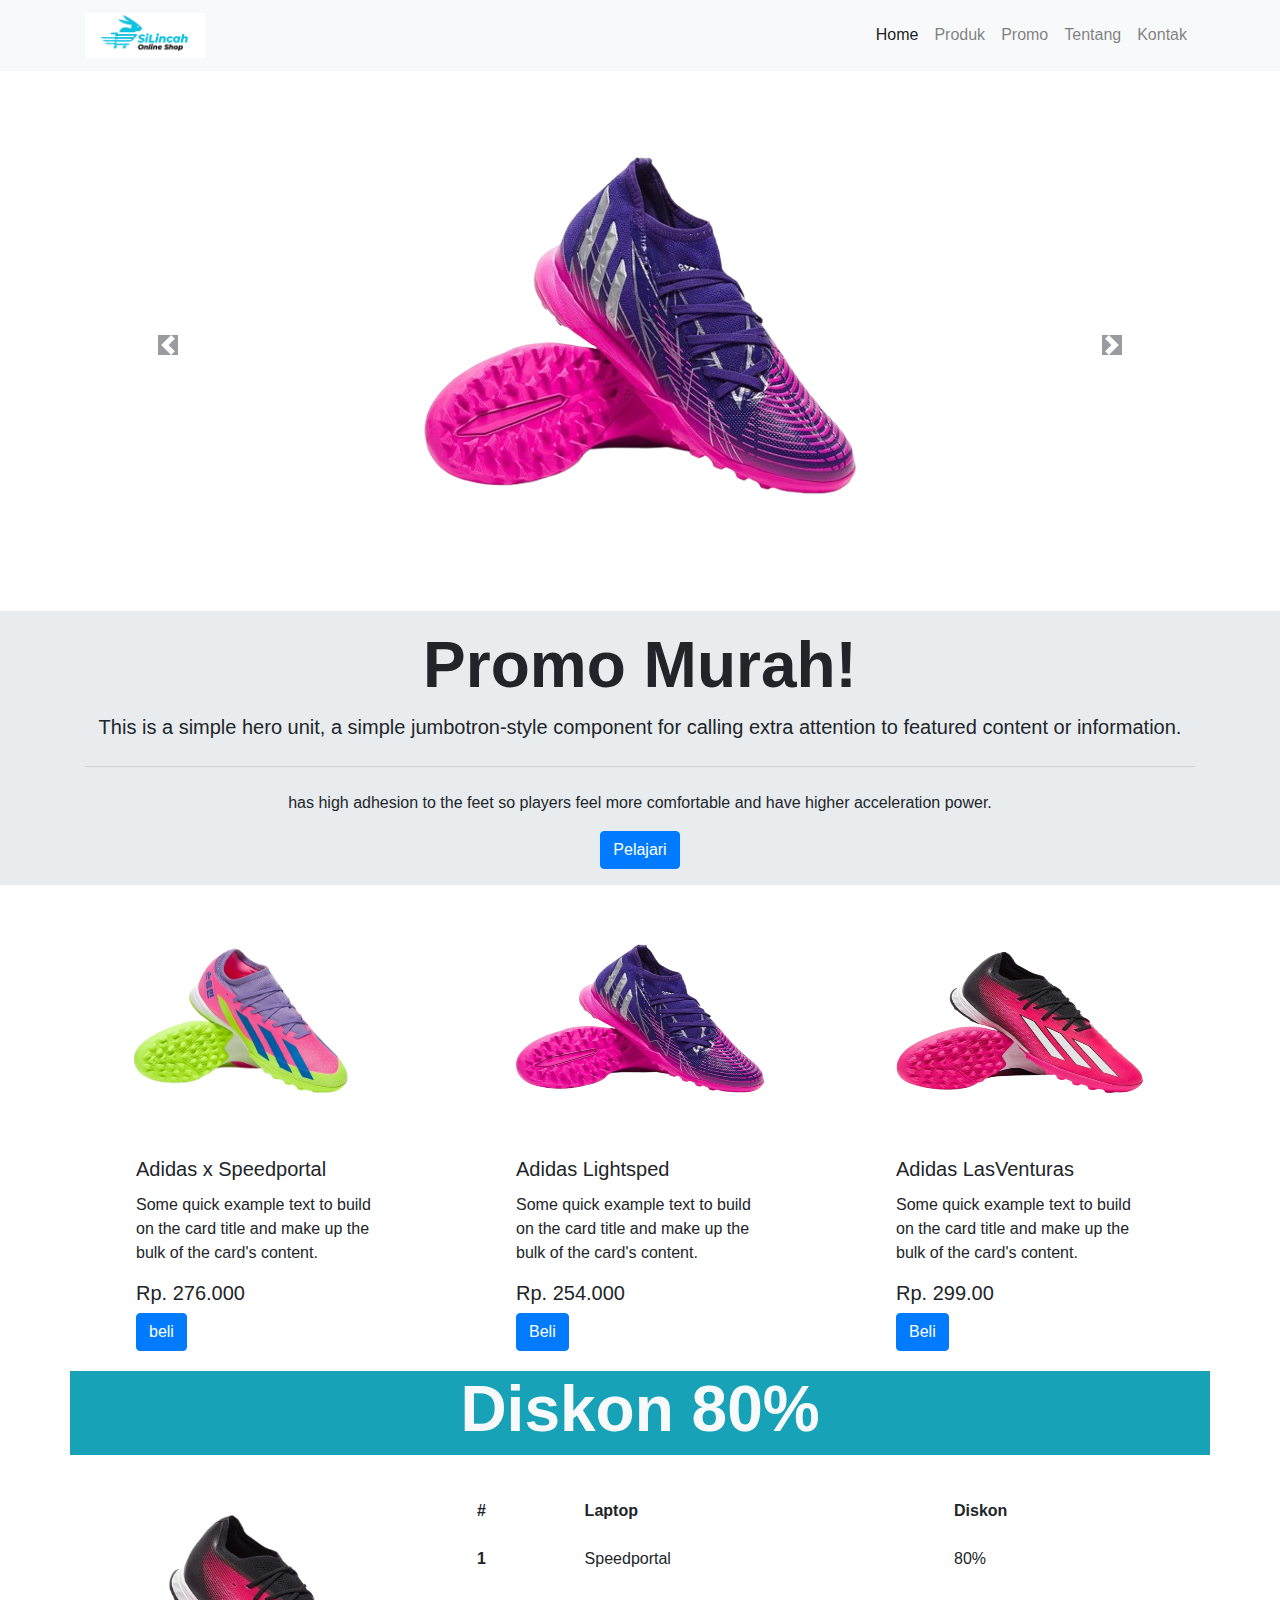
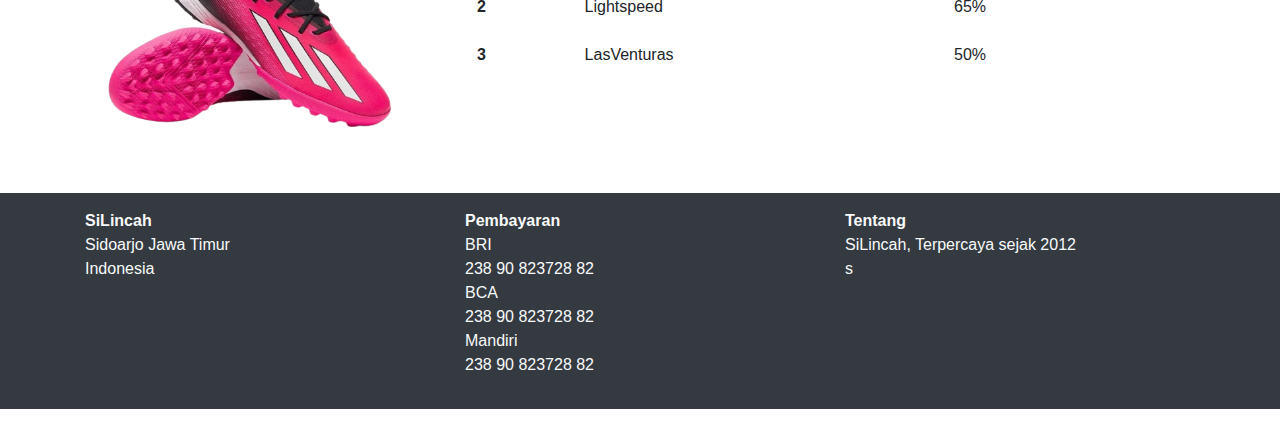
<file: Bootstraps CSS/index.html>
<!DOCTYPE html>
<html lang="en">
  <head>
    <meta charset="UTF-8" />
    <meta name="viewport" content="width=device-width, initial-scale=1.0" />
    <title>Futsal Store</title>
    <link rel="stylesheet" href="bootstrap-4.6.2-dist/css/bootstrap.min.css" />
    <link rel="stylesheet" href="style.css" />
  </head>
  <body>
    <!-- navigasi -->
    <nav class="navbar navbar-light bg-light navbar-expand-sm sticky-top">
      <div class="container">
        <a class="navbar-brand" href="#">
          <img src="Images/Green Minimalist Online Shop Logo Icon.png"
          width=120" alt="" loading="silincah" />
        </a>
        <button
          class="navbar-toggler"
          type="button"
          data-toggle="collapse"
          data-target="#navbarNav"
          aria-controls="navbarNav"
          aria-expanded="false"
          aria-label="Toggle navigation"
        >
          <span class="navbar-toggler-icon"></span>
        </button>
        <div class="collapse navbar-collapse" id="navbarNav">
          <ul class="navbar-nav ml-auto">
            <li class="nav-item">
              <a class="nav-link active" href="#">Home</a>
            </li>
            <li class="nav-item">
              <a class="nav-link" href="#produk">Produk</a>
            </li>
            <li class="nav-item">
              <a class="nav-link" href="#promo">Promo</a>
            </li>
            <li class="nav-item">
              <a class="nav-link" href="#tentang">Tentang</a>
            </li>
            <li class="nav-item">
              <a
                class="nav-link"
                href="#"
                data-toggle="modal"
                data-target="#exampleModal"
                >Kontak</a
              >
            </li>
          </ul>
        </div>
      </div>
    </nav>

    <!-- slider / carousel -->
    <div class="container mt-4 mb-3">
      <div
        id="carouselExampleIndicators"
        class="carousel slide"
        data-ride="carousel"
      >
        <ol class="carousel-indicators">
          <li
            data-target="#carouselExampleIndicators"
            data-slide-to="0"
            class="active"
          ></li>
          <li data-target="#carouselExampleIndicators" data-slide-to="1"></li>
          <li data-target="#carouselExampleIndicators" data-slide-to="2"></li>
        </ol>
        <!-- isi slider -->
        <div class="carousel-inner">
          <div class="carousel-item active">
            <img
              src="Images/spt-3-removebg-preview.png"
              class="d-block"
              alt="..."
            />
          </div>
          <div class="carousel-item">
            <img
              src="Images/spt-4-removebg-preview.png"
              class="d-block"
              alt="..."
            />
          </div>
          <div class="carousel-item">
            <img
              src="Images/spt-1-removebg-preview.png"
              class="d-block"
              alt="..."
            />
          </div>
        </div>
        <!-- tombol kiri kanan -->
        <button
          class="carousel-control-prev"
          type="button"
          data-target="#carouselExampleIndicators"
          data-slide="prev"
        >
          <span
            class="carousel-control-prev-icon bg-dark"
            aria-hidden="true"
          ></span>
          <span class="sr-only">Previous</span>
        </button>
        <button
          class="carousel-control-next"
          type="button"
          data-target="#carouselExampleIndicators"
          data-slide="next"
        >
          <span
            class="carousel-control-next-icon bg-dark"
            aria-hidden="true"
          ></span>
          <span class="sr-only">Next</span>
        </button>
      </div>
    </div>

    <!-- Jumbotron -->
    <div class="jumbotron jumbotron-fluid text-center">
      <div class="container">
        <h1 class="display-4">Promo Murah!</h1>
        <p class="lead">
          This is a simple hero unit, a simple jumbotron-style component for
          calling extra attention to featured content or information.
        </p>
        <hr class="my-4" />
        <p>
          has high adhesion to the feet so players feel more comfortable and have higher acceleration power.
        </p>
        <a class="btn btn- btn-primary" href="#" role="button">Pelajari</a>
      </div>
    </div>

    <!-- card -->
    <div class="container" id="produk">
      <div class="row">
        <div class="col-lg-4 d-flex justify-content-center">
          <div class="card border-0">
            <img
              src="Images/spt-1-removebg-preview.png"
              class="card-img-top"
              style="width: 250px"
              alt="..."
            />
            <div class="card-body">
              <h5 class="card-title">Adidas x Speedportal</h5>
              <p class="card-text">
                Some quick example text to build on the card title and make up
                the bulk of the card's content.
              </p>
              <h5 class="card-tittle">Rp. 276.000</h5>
              <a href="#" class="btn btn-primary">beli</a>
            </div>
          </div>
        </div>
        <div class="col-lg-4 d-flex justify-content-center">
          <div class="card border-0">
            <img
              src="Images/spt-3-removebg-preview.png"
              class="card-img-top"
              alt="..."
            />
            <div class="card-body">
              <h5 class="card-title">Adidas Lightsped</h5>
              <p class="card-text">
                Some quick example text to build on the card title and make up
                the bulk of the card's content.
              </p>
              <h5 class="card-tittle">Rp. 254.000</h5>
              <a href="#" class="btn btn-primary">Beli</a>
            </div>
          </div>
        </div>
        <div class="col-lg-4 d-flex justify-content-center">
          <div class="card border-0">
            <img
              src="Images/spt-4-removebg-preview.png"
              class="card-img-top"
              alt="..."
            />
            <div class="card-body">
              <h5 class="card-title">Adidas LasVenturas</h5>
              <p class="card-text">
                Some quick example text to build on the card title and make up
                the bulk of the card's content.
              </p>
              <h5 class="card-tittle">Rp. 299.00</h5>
              <a href="#" class="btn btn-primary">Beli</a>
            </div>
          </div>
        </div>
      </div>
    </div>

    <div class="container" id="promo">
      <div class="row text-center bg-info text-light">
        <div class="col">
          <h1>Diskon 80%</h1>
        </div>
      </div>
      <div class="row mt-2">
        <div class="col-lg-4">
          <img
            src="Images/spt-4-removebg-preview.png"
            width="330px"
            alt=""
          />
        </div>
        <div class="col-lg-8">
          <table class="table mt-4 table-borderless">
            <thead>
              <tr>
                <th scope="col">#</th>
                <th scope="col">Laptop</th>
                <th scope="col">Diskon</th>
              </tr>
            </thead>
            <tbody>
              <tr>
                <th scope="row">1</th>
                <td>Speedportal</td>
                <td>80%</td>
              </tr>
              <tr>
                <th scope="row">2</th>
                <td>Lightspeed</td>
                <td>65%</td>
              </tr>
              <tr>
                <th scope="row">3</th>
                <td>LasVenturas</td>
                <td>50%</td>
              </tr>
            </tbody>
          </table>
        </div>
      </div>
    </div>

    <div class="jumbotron jumbotron-fluid bg-dark text-light">
      <div class="container">
        <div class="row">
          <div class="col-lg-4">
            <p>
              <strong>SiLincah</strong> <br />
              Sidoarjo Jawa Timur <br />
              Indonesia
            </p>
          </div>
          <div class="col-lg-4">
            <p>
              <strong>Pembayaran</strong> <br />
              BRI <br />
              238 90 823728 82 <br />
              BCA <br />
              238 90 823728 82 <br />
              Mandiri <br />
              238 90 823728 82 <br />
            </p>
          </div>
          <div class="col-lg-4">
            <p>
              <strong>Tentang</strong> <br />
              SiLincah, Terpercaya sejak 2012 <br />s
            </p>
          </div>
        </div>
      </div>
    </div>

    <!-- Modal -->
    <div
      class="modal fade"
      id="exampleModal"
      tabindex="-1"
      aria-labelledby="exampleModalLabel"
      aria-hidden="true"
    >
      <div class="modal-dialog modal-dialog-centered">
        <div class="modal-content">
          <div class="modal-header">
            <h5 class="modal-title" id="exampleModalLabel">Form Kontak</h5>
            <button
              type="button"
              class="close"
              data-dismiss="modal"
              aria-label="Close"
            >
              <span aria-hidden="true">&times;</span>
            </button>
          </div>
          <div class="modal-body">
            <form>
              <div class="row">
                <div class="col">
                  <div class="form-group">
                    <label for="exampleInputEmail1">Nama</label>
                    <input
                      type="text"
                      class="form-control"
                      id="exampleInputEmail1"
                      aria-describedby="emailHelp"
                    />
                    <small id="emailHelp" class="form-text text-muted"
                      >Masukan nama dan alamat anda.</small
                    >
                  </div>
                </div>
              </div>
              <div class="row">
                <div class="col-md-6">
                  <div class="form-group">
                    <label for="exampleInputPassword1">Alamat</label>
                    <input
                      type="text"
                      class="form-control"
                      id="exampleInputPassword1"
                    />
                  </div>
                </div>
                <div class="col-md-3">
                  <div class="form-group">
                    <label for="exampleInputPassword1">Kota</label>
                    <input
                      type="text"
                      class="form-control"
                      id="exampleInputPassword1"
                    />
                  </div>
                </div>
                <div class="col-md-3">
                  <div class="form-group">
                    <label for="exampleInputPassword1">Kode Pos</label>
                    <input
                      type="number"
                      class="form-control"
                      id="exampleInputPassword1"
                    />
                  </div>
                </div>
              </div>
            </form>
          </div>
          <div class="modal-footer">
            <button type="button" data-dismiss="modal" class="btn btn-primary">
              Kirim
            </button>
          </div>
        </div>
      </div>
    </div>

    <!-- Ini bootstraps -->
    <script
      src="https://cdn.jsdelivr.net/npm/jquery@3.5.1/dist/jquery.slim.min.js"
      integrity="sha384-DfXdz2htPH0lsSSs5nCTpuj/zy4C+OGpamoFVy38MVBnE+IbbVYUew+OrCXaRkfj"
      crossorigin="anonymous"
    ></script>
    <script
      src="https://cdn.jsdelivr.net/npm/bootstrap@4.6.2/dist/js/bootstrap.bundle.min.js"
      integrity="sha384-Fy6S3B9q64WdZWQUiU+q4/2Lc9npb8tCaSX9FK7E8HnRr0Jz8D6OP9dO5Vg3Q9ct"
      crossorigin="anonymous"
    ></script>
    <script src="bootstrap-4.6.2-dist/js/bootstrap.min.js"></script>
  </body>
</html>
</file>
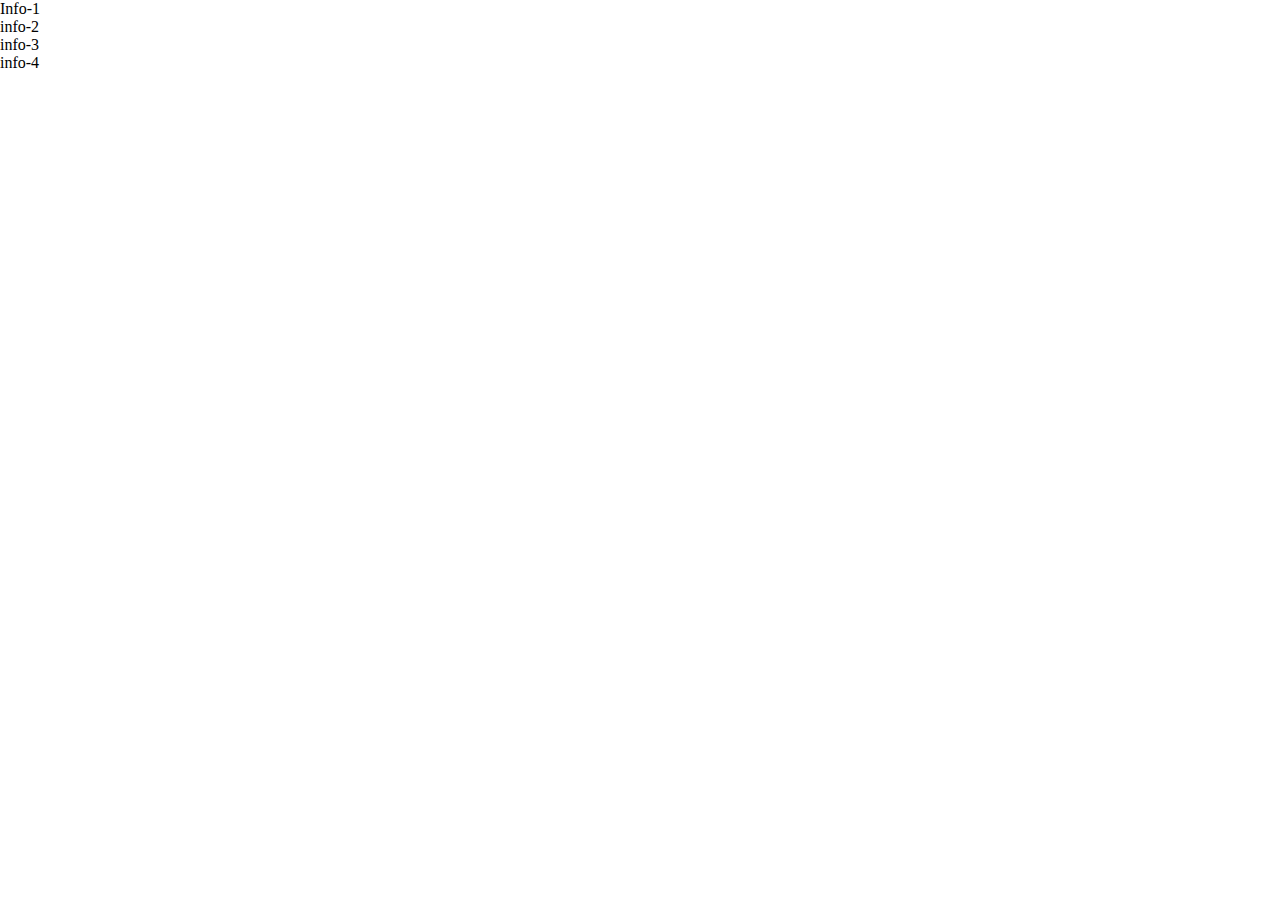
<file: html css/(pt 12-14)/Index.html>
<!DOCTYPE html>
<html lang="en">
  <head>
    <meta charset="UTF-8" />
    <meta name="viewport" content="width=device-width, initial-scale=1.0" />
    <title>pasar-daring | pasarplace.com</title>
    <link rel="stylesheet" href="style.css" />
  </head>
  <body>
    <div class="content">
      <div class="header">
        <nav-left> </nav-left>
        <nav-right> </nav-right>
      </div>
      <div class="main">
        <div class="main-left"></div>
        <div class="main-right"></div>
      </div>
      <div class="display">
        <div class="display-content"></div>
      </div>
      <div class="produk">
        <div class="product-content"></div>
        <div class="product-content"></div>
        <div class="product-content"></div>
      </div>
      <div class="info">
        <div class="info-content">Info-1</div>
        <div class="info-content">info-2</div>
        <div class="info-content">info-3</div>
        <div class="info-content">info-4</div>
      </div>
      <div class="medsos">
        <div class="medsos-1"></div>
        <div class="medsos-2"></div>
        <div class="medsos-3"></div>
      </div>
      <div class="sitemap">
        <div class="sitemapt-left"></div>
        <div class="sitemapt-left"></div>
        <div class="sitemapt-left"></div>
        <div class="sitemapt-left"></div>
        <div class="sitemapt-left"></div>
        <div class="sitemapt-right"></div>
      </div>
      <div class="payment">
        <div class="payment-left"></div>
        <div class="payment-right"></div>
      </div>
    </div>
  </body>
</html>
</file>
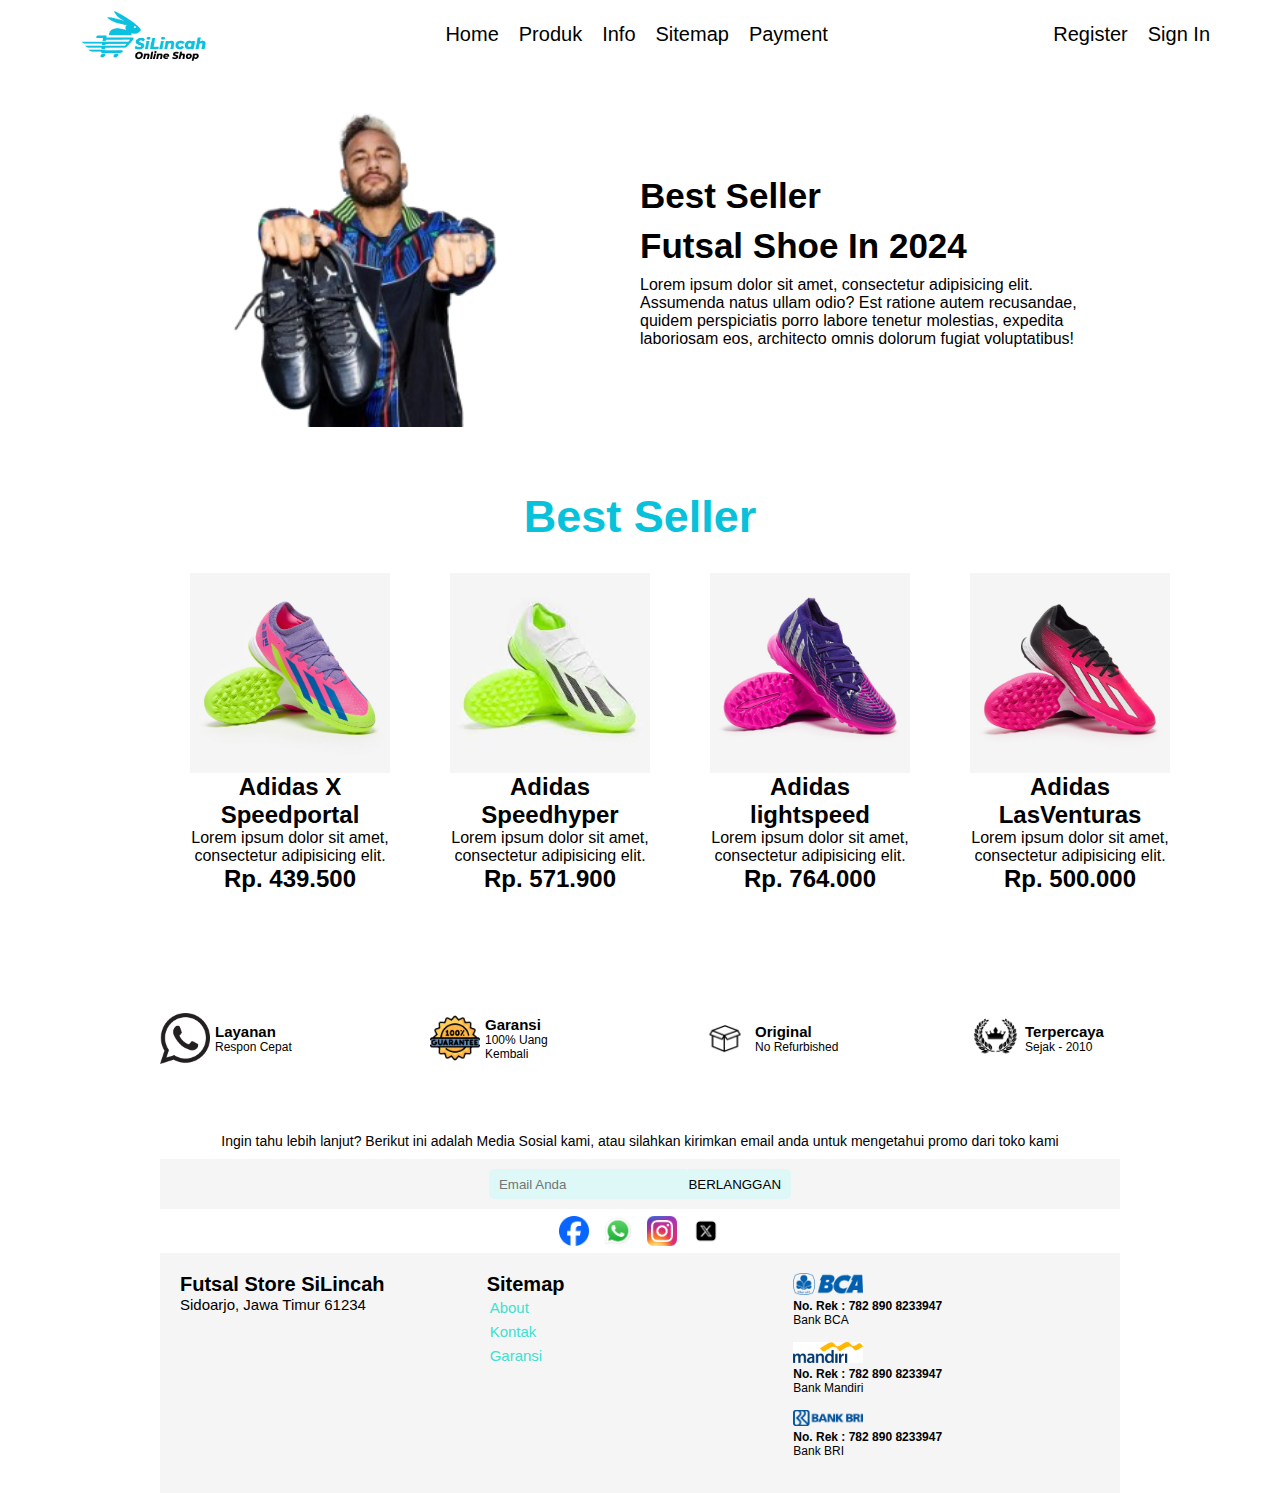
<file: html css/(pt 15-20) toko-online/Index.html>
<!DOCTYPE html>
<html lang="en">
  <head>
    <meta charset="UTF-8" />
    <meta name="viewport" content="width=device-width, initial-scale=1.0" />
    <title>Specialist-futsal | futsalstore.com</title>
    <link rel="stylesheet" href="style.css" />
  </head>
  <body>
    <div class="content">
      <div class="header">
        <div class="logo">
          <img src="Images/Green Minimalist Online Shop Logo Icon.png" alt="" />
        </div>

        <div class="nav-left">
          <ul>
            <li><a href="#">Home</a></li>
            <li><a href="#">Produk</a></li>
            <li><a href="#">Info</a></li>
            <li><a href="#">Sitemap</a></li>
            <li><a href="#">Payment</a></li>
          </ul>
        </div>
        <div class="nav-right">
          <ul>
            <li><a href="%">Register</a></li>
            <li><a href="%">Sign In</a></li>
          </ul>
        </div>
      </div>
      <div class="main">
        <div class="main-left">
          <img
            src="Images/neymar.png"
            alt=""
          />
        </div>
        <div class="main-right">
          <h2>Best Seller    </h2>
           <h2> Futsal Shoe In 2024 </h2>
       
          <p>
            Lorem ipsum dolor sit amet, consectetur adipisicing elit. Assumenda
            natus ullam odio? Est ratione autem recusandae, quidem perspiciatis
            porro labore tenetur molestias, expedita laboriosam eos, architecto
            omnis dolorum fugiat voluptatibus!
          </p>
        </div>
      </div>
      <div class="display">
        <div class="display-content">
          <h2>Best Seller</h2>
        </div>
      </div>
      <div class="produk">
        <div class="product-content">
          <div class="image">
            <img src="Images/spt-1.png" alt="" />
          </div>
          <div class="judul"><h2>Adidas X Speedportal</h2></div>
          <div class="deskripsi">
            <p>Lorem ipsum dolor sit amet, consectetur adipisicing elit.</p>
          </div>
          <div class="harga"><h2>Rp. 439.500</h2></div>
        </div>
        <div class="product-content">
          <div class="image">
            <img src="Images/spt-2.png" alt="" />
          </div>
          <div class="judul"><h2>Adidas Speedhyper</h2></div>
          <div class="deskripsi">
            <p>Lorem ipsum dolor sit amet, consectetur adipisicing elit.</p>
          </div>
          <div class="harga"><h2>Rp. 571.900</h2></div>
        </div>
        <div class="product-content">
          <div class="image">
            <img
              src="Images/spt-3.png"
              alt=""
            />
          </div>
          <div class="judul"><h2>Adidas lightspeed</h2></div>
          <div class="deskripsi">
            <p>Lorem ipsum dolor sit amet, consectetur adipisicing elit.</p>
          </div>
          <div class="harga"><h2>Rp. 764.000</h2></div>
        </div>
        <div class="product-content">
          <div class="image">
            <img src="Images/spt-4.png" alt="" />
          </div>
          <div class="judul"><h2>Adidas LasVenturas</h2></div>
          <div class="deskripsi">
            <p>Lorem ipsum dolor sit amet, consectetur adipisicing elit.</p>
          </div>
          <div class="harga"><h2>Rp. 500.000</h2></div>
        </div>
      </div>
      <div class="info">
        <div class="info-content">
          <div class="icon">
            <img
              src="Images/whatsapp-logo-112413FAA7-seeklogo.com.png"
              alt=""
            />
          </div>
          <div class="info-deskirpsi">
            <h2>Layanan</h2>
            <p>Respon Cepat</p>
          </div>
        </div>
        <div class="info-content">
          <div class="icon">
            <img src="Images/3307001.png" alt="" />
          </div>
          <div class="info-deskirpsi">
            <h2>Garansi</h2>
            <p>100% Uang Kembali</p>
          </div>
        </div>
        <div class="info-content">
          <div class="icon">
            <img src="Images/Box-PNG-Picture.png" alt="" />
          </div>
          <div class="info-deskirpsi">
            <h2>Original</h2>
            <p>No Refurbished</p>
          </div>
        </div>
        <div class="info-content">
          <div class="icon">
            <img src="Images/images.png" alt="" />
          </div>
          <div class="info-deskirpsi">
            <h2>Terpercaya</h2>
            <p>Sejak - 2010</p>
          </div>
        </div>
      </div>
      <div class="medsos">
        <div class="medsos-main">
          <p>
            Ingin tahu lebih lanjut? Berikut ini adalah Media Sosial kami, atau
            silahkan kirimkan email anda untuk mengetahui promo dari toko kami
          </p>
        </div>
        <div class="medsos-form">
          <form action="">
            <input type="email" placeholder="Email Anda" />
            <button>Berlanggan</button>
          </form>
        </div>
        <div class="medsos-icon">
          <img src="Images/Facebook_Logo_2023.png" alt="" />
          <img src="Images/WhatsApp.png" alt="" />
          <img src="Images/Instagram_icon.png.webp" alt="" />
          <img
            src="Images/new-twitter-x-logo-twitter-icon-x-social-media-icon-free-png.png"
            alt=""
          />
        </div>
      </div>
    </div>
    <footer>
      <div class="identitas">
        <h2>Futsal Store SiLincah</h2>
        <p>Sidoarjo, Jawa Timur 61234</p>
      </div>
      <div class="sitemap">
        <h2>Sitemap</h2>
        <li><a href="#">About</a></li>
        <li><a href="#">Kontak</a></li>
        <li><a href="#">Garansi</a></li>
      </div>
      <div class="payment">
        <div class="logo-bank">
          <img src="Images/Bank_Central_Asia.png" alt="" />
        </div>
        <div class="bank">
          <h3>No. Rek : 782 890 8233947</h3>
          <p>Bank BCA</p>
        </div>
        <div class="logo-bank">
          <img src="Images/Mandiri.png" alt="" />
        </div>
        <div class="bank">
          <h3>No. Rek : 782 890 8233947</h3>
          <p>Bank Mandiri</p>
        </div>
        <div class="logo-bank">
          <img src="Images/1200px-Logo_BRI.png" alt="" />
        </div>
        <div class="bank">
          <h3>No. Rek : 782 890 8233947</h3>
          <p>Bank BRI</p>
        </div>
      </div>
    </footer>
  </body>
</html>
</file>
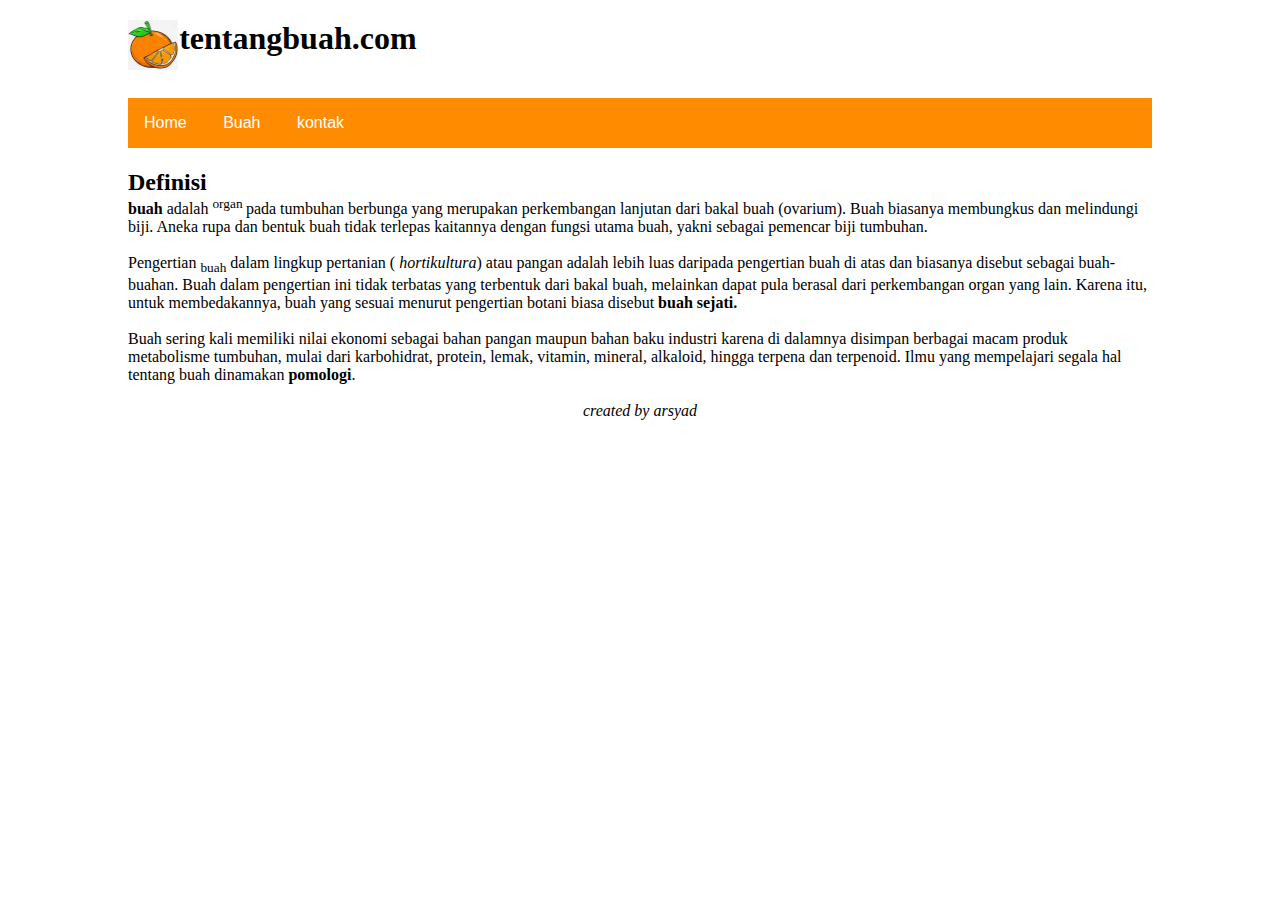
<file: html css/tentangbuah.com (1-11)/index.html>
<!DOCTYPE html>
<html lang="en">
<head>
    <meta charset="UTF-8">
    <meta name="viewport" content="width=device-width, initial-scale=1.0">
    <title>tentangbuah.com - website tentang buah</title>
<link rel="stylesheet" href="style.css">
</head>
<body>
    <div class="wrapper">
        <div class="content">
            <header>
 
    <img src="images/buah.png"  alt="logo">
    <h1>tentangbuah.com </h1>
    <nav>
    <ul>
        <li><a href="#">Home</a></li>
        <li>
            <a href="#">Buah</a>
            <ul>
                <li> <a href="pages/apel.html">Apel</a></li>
                <li><a href="pages/jeruk.html">jeruk</a></li>
                <li><a href="pages/mangga.html">Mangga</a></li>
                <li><a href="#">Pisang</a></li>
            </ul>
        </li>
        <li><a href="pages/kontak.html">kontak</a></li>
    </ul>
    </nav>
    </header>
    <section>
    <h2>Definisi</h2>
    <p> <strong>buah</strong> adalah <sup> organ </sup> pada tumbuhan berbunga yang merupakan perkembangan lanjutan dari bakal buah (ovarium). Buah biasanya membungkus dan melindungi biji. Aneka rupa dan bentuk buah tidak terlepas kaitannya dengan fungsi utama buah, yakni sebagai pemencar biji tumbuhan. <br><br>
        Pengertian <sub>buah</sub> dalam lingkup pertanian ( <em>hortikultura</em>) atau pangan adalah lebih luas daripada pengertian buah di atas dan biasanya disebut sebagai buah-buahan. Buah dalam pengertian ini tidak terbatas yang terbentuk dari bakal buah, melainkan dapat pula berasal dari perkembangan organ yang lain. Karena itu, untuk membedakannya, buah yang sesuai menurut pengertian botani biasa disebut <strong>buah sejati. </strong><br><br>
        Buah sering kali memiliki nilai ekonomi sebagai bahan pangan maupun bahan baku industri karena di dalamnya disimpan berbagai macam produk metabolisme tumbuhan, mulai dari karbohidrat, protein, lemak, vitamin, mineral, alkaloid, hingga terpena dan terpenoid. Ilmu yang mempelajari segala hal tentang buah dinamakan <strong>pomologi</strong>. <br><br>
     </p>
    </section>
    <footer><p><i class="fa fa-copyright" aria-hidden="true">
        created by arsyad</i>
    </p>
    </footer>
    </div>
    </div>


</body>
</html>
</file>
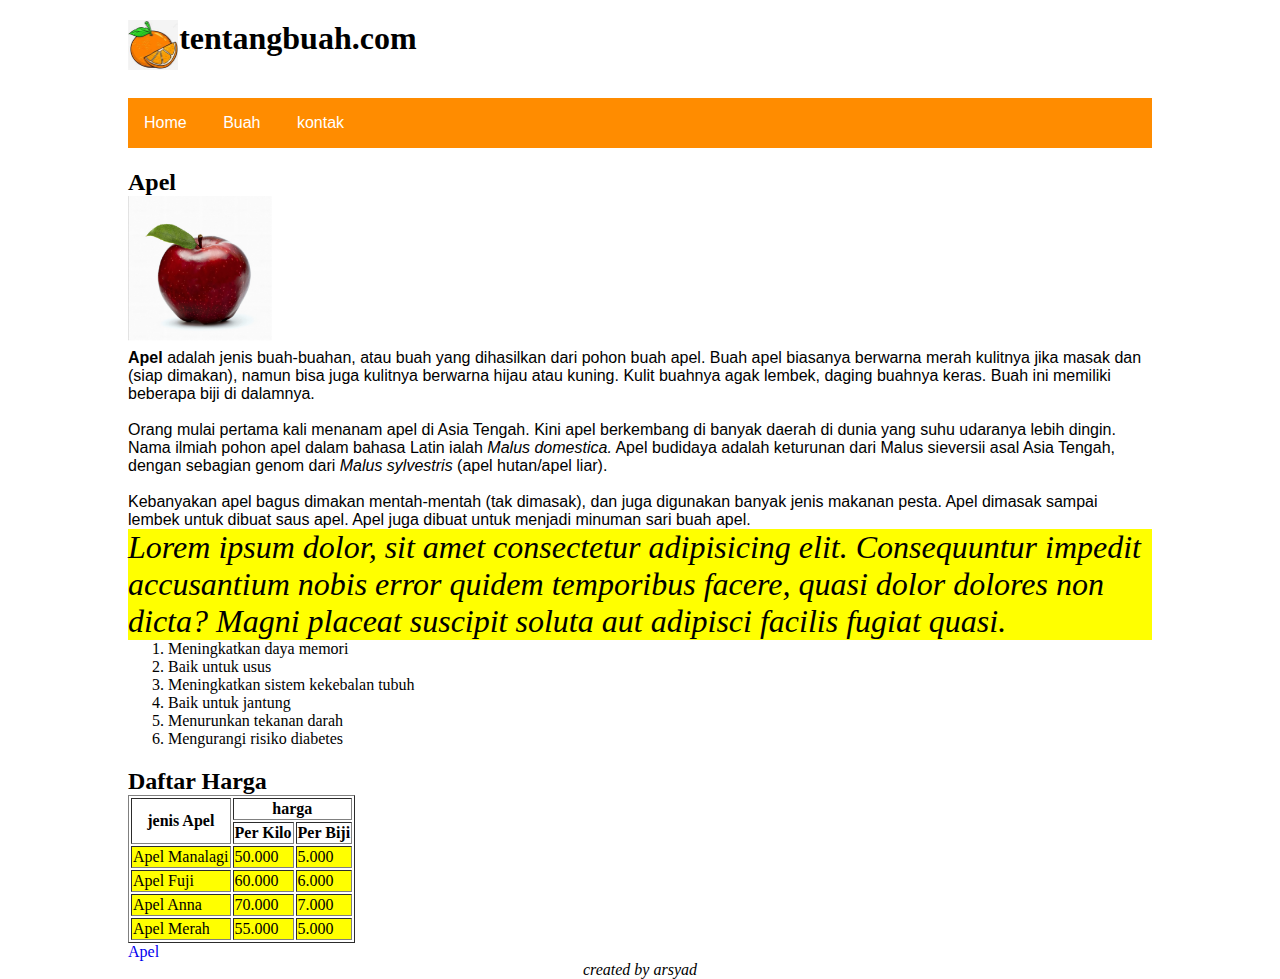
<file: html css/tentangbuah.com (1-11)/pages/apel.html>
<!DOCTYPE html>
<html lang="en">
<head>
    <meta charset="UTF-8">
    <meta name="viewport" content="width=device-width, initial-scale=1.0">
    <title>tentangbuah.com - apel</title>
    <link rel="stylesheet" href="../style.css">
</head>
<body>
    <div class="wrapper">
    <div class="content">
        <header>
    <img src="../images/buah.png" >   
    <h1>tentangbuah.com </h1>
    <nav>
    <ul>
        <li><a href="../index.html">Home</a></li>
        <li>Buah
            <ul>
                <li> <a href="apel.html">Apel</a></li>
                <li><a href="jeruk.html">jeruk</a></li>
                <li><a href="mangga.html">Mangga</a></li>
                <li><a href="pisang.html">Pisang</a></li>
            </ul>
        </li>
        <li><a href="kontak.html">kontak</a></li>
    </ul>
</nav>
</header>
<section>
     <h2 id="Apel">Apel</h2>
     <img src="../images/apel.png" width="150" alt="">
     <p id="paragraf">
       <strong> Apel </strong> adalah jenis buah-buahan, atau buah yang dihasilkan dari pohon buah apel. Buah apel biasanya berwarna merah kulitnya jika masak dan (siap dimakan), namun bisa juga kulitnya berwarna hijau atau kuning. Kulit buahnya agak lembek, daging buahnya keras. Buah ini memiliki beberapa biji di dalamnya. <br><br>
Orang mulai pertama kali menanam apel di Asia Tengah. Kini apel berkembang di banyak daerah di dunia yang suhu udaranya lebih dingin. Nama ilmiah pohon apel dalam bahasa Latin ialah <em> Malus domestica.</em> Apel budidaya adalah keturunan dari Malus sieversii asal Asia Tengah, dengan sebagian genom dari <em> Malus sylvestris </em> (apel hutan/apel liar). <br><br>
Kebanyakan apel bagus dimakan mentah-mentah (tak dimasak), dan juga digunakan banyak jenis makanan pesta. Apel dimasak sampai lembek untuk dibuat saus apel. Apel juga dibuat untuk menjadi minuman sari buah apel.
     </p>
     <p class="huruf warna bentuk huruf tebal">
        Lorem ipsum dolor, sit amet consectetur adipisicing elit. Consequuntur impedit accusantium nobis error quidem temporibus facere, quasi dolor dolores non dicta? Magni placeat suscipit soluta aut adipisci facilis fugiat quasi.
      </p>
     <ol>
        <li> Meningkatkan daya memori</li>
        <li>Baik untuk usus</li>
        <li>Meningkatkan sistem kekebalan tubuh</li>
        <li>Baik untuk jantung</li>
        <li>Menurunkan tekanan darah</li>
        <li>Mengurangi risiko diabetes
        </li>
     </ol>
     <h2> Daftar Harga</h2>

     <table border="1">
        <thead>
        <tr>
            <th rowspan="2">jenis Apel</th>
            <th colspan="2">harga </th>

        </tr>
        <tr>
            <th>Per Kilo</th>
            <th>Per Biji</th>
        </tr>
        </thead>   

        <tbody>
        <tr class="warna">
           <td>Apel Manalagi</td>
           <td>50.000</td>
           <td>5.000</td>
        </tr>
        <tr class="warna">
           <td>Apel Fuji</td>
           <td>60.000</td>
           <td>6.000</td>
        </tr>
        <tr class="warna">
           <td>Apel Anna</td>
           <td>70.000</td>
           <td>7.000</td>
        </tr>
        <tr class="warna">
           <td>Apel Merah</td>
           <td>55.000</td>
           <td>5.000</td>
        </tr>
    </tbody>
     </table>
    </section>

     <a href="#apel">Apel</a>
     <footer>
        <p>
            <i class="fa fa-copyright" aria-hidden="true">
        created by arsyad</i>
    </p>
    </footer>
    </div>
    </div>
</body>
</html>
</file>
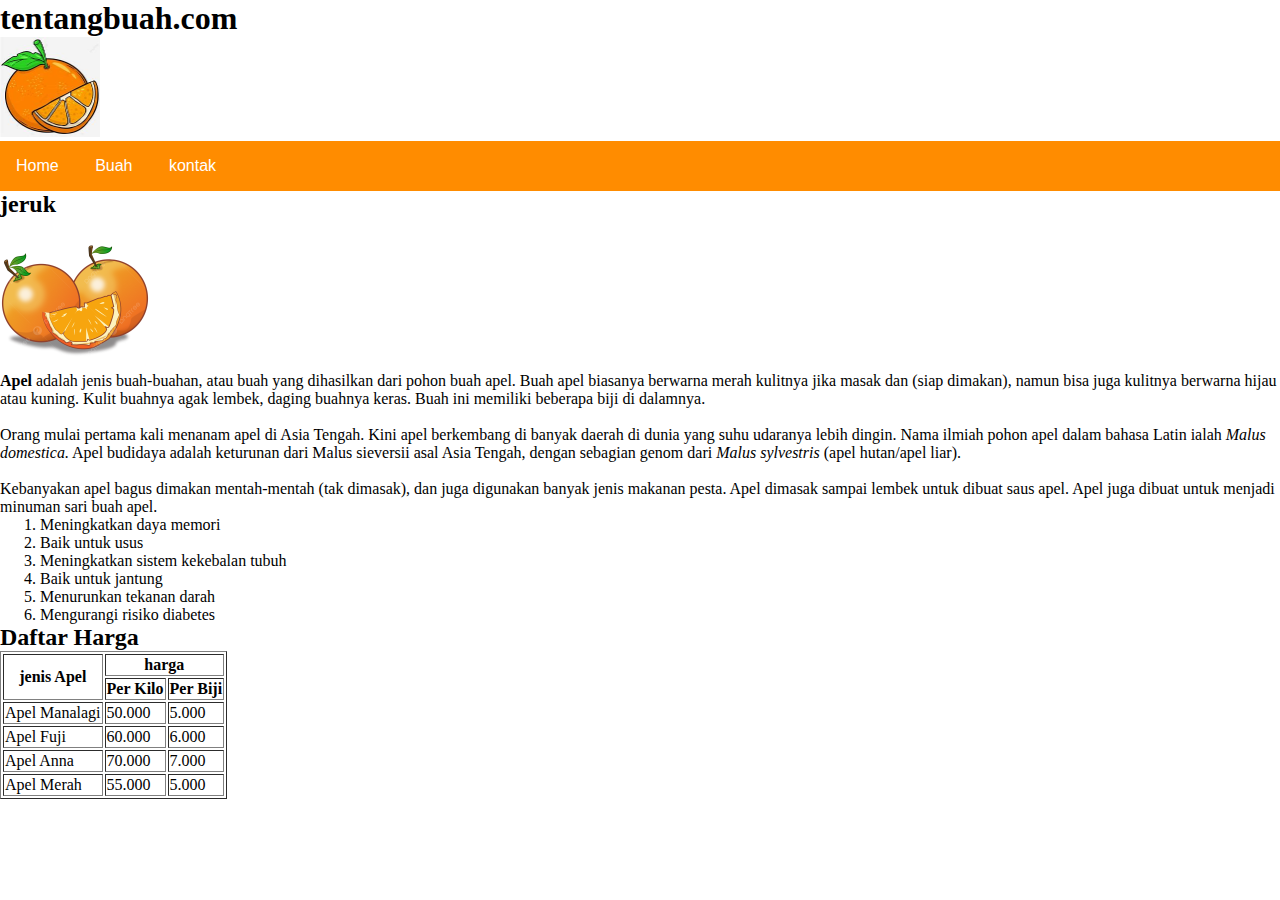
<file: html css/tentangbuah.com (1-11)/pages/jeruk.html>
<!DOCTYPE html>
<html lang="en">
<head>
    <meta charset="UTF-8">
    <meta name="viewport" content="width=device-width, initial-scale=1.0">
    <title>tentangbuah.com - jeruk</title>
    <link rel="stylesheet" href="../style.css">
</head>
<body>
    <div>
    <h1>tentangbuah.com </h1>
    <img src="../images/buah.png" width="100" alt="">
    <ul>
        <li><a href="../index.html">Home</a></li>
        <li>Buah
            <ul>
                <li> <a href="apel.html">Apel</a></li>
                <li><a href="jeruk.html">jeruk</a></li>
                <li><a href="mangga.html">Mangga</a></li>
                <li><a href="pisang.html">Pisang</a></li>
            </ul>
        </li>
        <li><a href="kontak.html">kontak</a></li>
    </ul>
     <h2 id="Apel">jeruk</h2>
     <img src="../images/jeruk.png" width="150" alt="">
     <p>
       <strong> Apel </strong> adalah jenis buah-buahan, atau buah yang dihasilkan dari pohon buah apel. Buah apel biasanya berwarna merah kulitnya jika masak dan (siap dimakan), namun bisa juga kulitnya berwarna hijau atau kuning. Kulit buahnya agak lembek, daging buahnya keras. Buah ini memiliki beberapa biji di dalamnya. <br><br>
Orang mulai pertama kali menanam apel di Asia Tengah. Kini apel berkembang di banyak daerah di dunia yang suhu udaranya lebih dingin. Nama ilmiah pohon apel dalam bahasa Latin ialah <em> Malus domestica.</em> Apel budidaya adalah keturunan dari Malus sieversii asal Asia Tengah, dengan sebagian genom dari <em> Malus sylvestris </em> (apel hutan/apel liar). <br><br>
Kebanyakan apel bagus dimakan mentah-mentah (tak dimasak), dan juga digunakan banyak jenis makanan pesta. Apel dimasak sampai lembek untuk dibuat saus apel. Apel juga dibuat untuk menjadi minuman sari buah apel.
     </p>
     <ol>
        <li> Meningkatkan daya memori</li>
        <li>Baik untuk usus</li>
        <li>Meningkatkan sistem kekebalan tubuh</li>
        <li>Baik untuk jantung</li>
        <li>Menurunkan tekanan darah</li>
        <li>Mengurangi risiko diabetes
        </li>
     </ol>
     <h2> Daftar Harga</h2>

     <table border="1">
        <tr>
            <th rowspan="2">jenis Apel</th>
            <th colspan="2">harga </th>

        </tr>
        <tr>
            <th>Per Kilo</th>
            <th>Per Biji</th>
        </tr>
        <tr>
           <td>Apel Manalagi</td>
           <td>50.000</td>
           <td>5.000</td>
        </tr>
        <tr>
           <td>Apel Fuji</td>
           <td>60.000</td>
           <td>6.000</td>
        </tr>
        <tr>
           <td>Apel Anna</td>
           <td>70.000</td>
           <td>7.000</td>
        </tr>
        <tr>
           <td>Apel Merah</td>
           <td>55.000</td>
           <td>5.000</td>
        </tr>
     </table>
    </div>
</body>
</html>
</file>
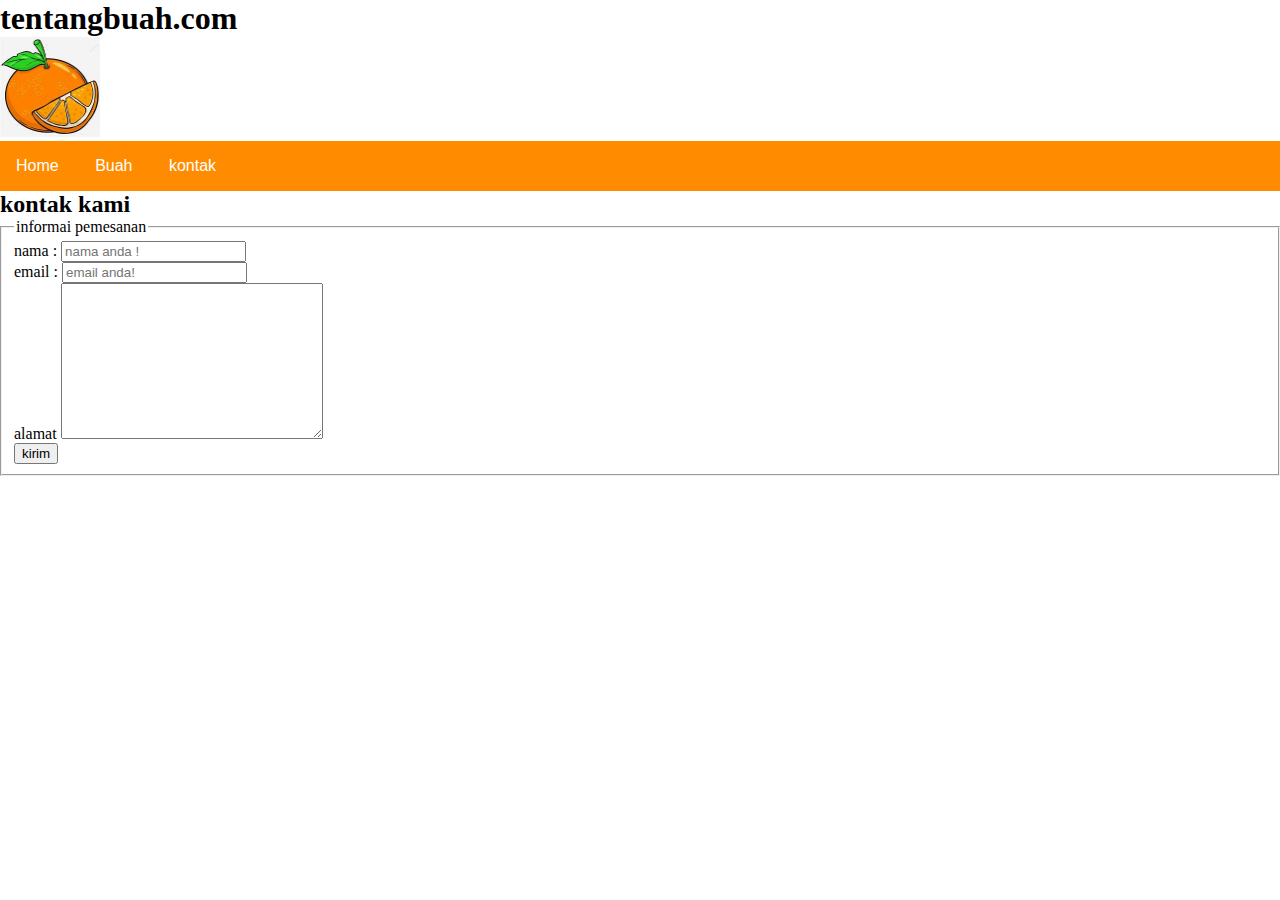
<file: html css/tentangbuah.com (1-11)/pages/kontak.html>
<!DOCTYPE html>
<html lang="en">
<head>
    <meta charset="UTF-8">
    <meta name="viewport" content="width=device-width, initial-scale=1.0">
    <title>tentangbuah.com - kontak</title>
    <link rel="stylesheet" href="../style.css">
</head>
<body>
    <div>
    <h1>tentangbuah.com </h1>
    <img src="../images/buah.png" width="100" alt="">
    <ul>
        <li><a href="../index.html">Home</a></li>
        <li>Buah
            <ul>
                <li> <a href="apel.html">Apel</a></li>
                <li><a href="jeruk.html">jeruk</a></li>
                <li><a href="mangga.html">Mangga</a></li>
                <li><a href="pisang.html">Pisang</a></li>
            </ul>
        </li>
        <li><a href="kontak.html">kontak</a></li>
    </ul>
    <h2>kontak kami</h2>
    <form action="apel.html" method="get">
     <fieldset>
        <legend>informai pemesanan</legend>
     <label for="nama">nama :</label>
     <input 
        type="text" 
        name="nama" 
        id=""
        placeholder="nama anda !" 
        required
     />
        <br>
        <label for="email">email :</label>
     <input
         type="email" 
         name="email" 
         id="" 
         placeholder="email anda!"
         required
     />
        <br>
        <label for="alamat">alamat</label>
        <textarea name="alamat" id="" cols="30" rows="10"></textarea>
        <br>
        <input type="submit" name="kirim" value="kirim" id="">
       </fieldset>
    </form>
</div>
</body>
</html>
</file>
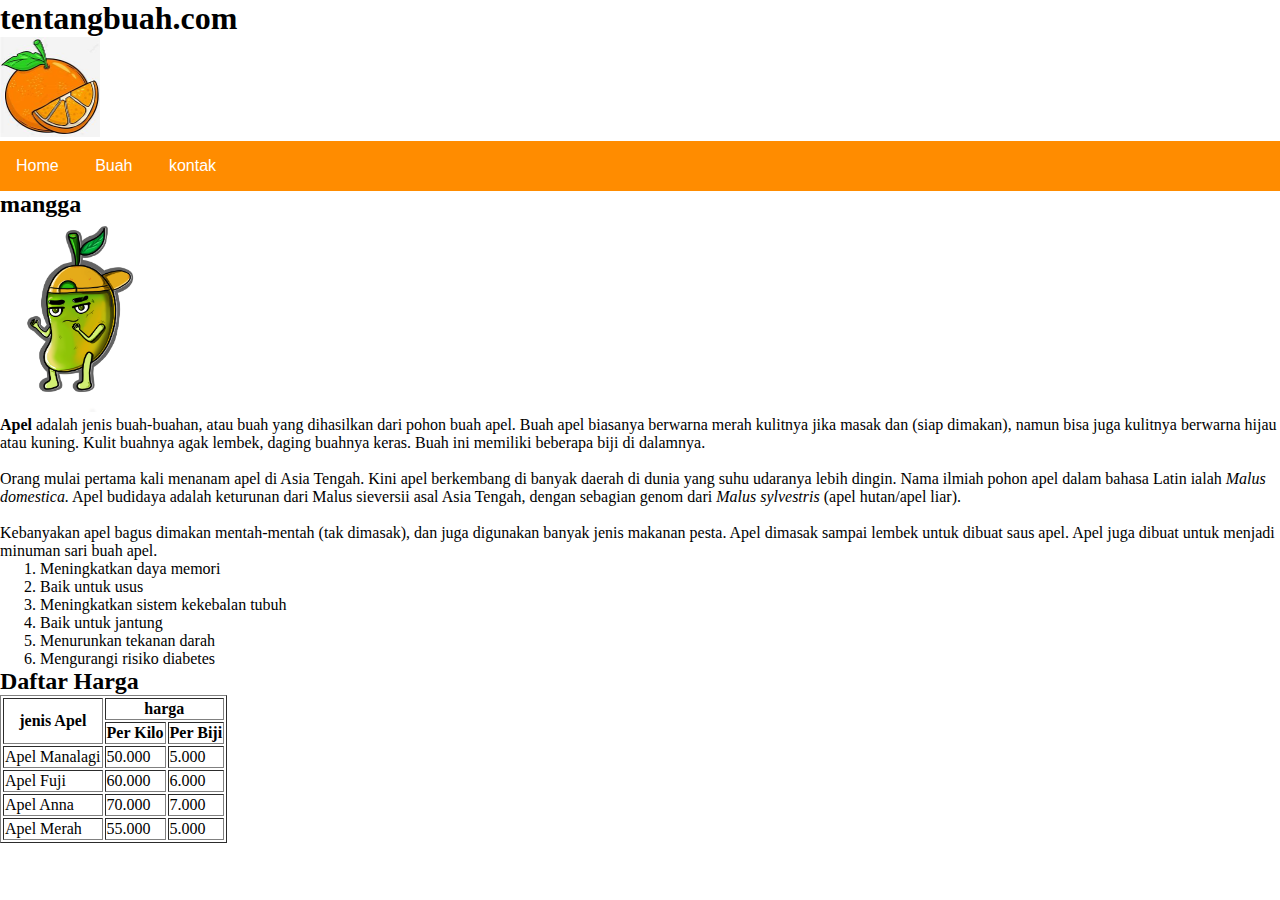
<file: html css/tentangbuah.com (1-11)/pages/mangga.html>
<!DOCTYPE html>
<html lang="en">
<head>
    <meta charset="UTF-8">
    <meta name="viewport" content="width=device-width, initial-scale=1.0">
    <title>tentangbuah.com - mangga</title>
    <link rel="stylesheet" href="../style.css">
</head>
<body>
    <div>
    <h1>tentangbuah.com </h1>
    <img src="../images/buah.png" width="100" alt="">
    <ul>
        <li><a href="../index.html">Home</a></li>
        <li>Buah
            <ul>
                <li> <a href="apel.html">Apel</a></li>
                <li><a href="jeruk.html">jeruk</a></li>
                <li><a href="mangga.html">Mangga</a></li>
                <li><a href="pisang.html">Pisang</a></li>
            </ul>
        </li>
        <li><a href="kontak.html">kontak</a></li>
    </ul>
     <h2 id="Apel">mangga</h2>
     <img src="../images/mangga.webp" width="150" alt="">
     <p>
       <strong> Apel </strong> adalah jenis buah-buahan, atau buah yang dihasilkan dari pohon buah apel. Buah apel biasanya berwarna merah kulitnya jika masak dan (siap dimakan), namun bisa juga kulitnya berwarna hijau atau kuning. Kulit buahnya agak lembek, daging buahnya keras. Buah ini memiliki beberapa biji di dalamnya. <br><br>
Orang mulai pertama kali menanam apel di Asia Tengah. Kini apel berkembang di banyak daerah di dunia yang suhu udaranya lebih dingin. Nama ilmiah pohon apel dalam bahasa Latin ialah <em> Malus domestica.</em> Apel budidaya adalah keturunan dari Malus sieversii asal Asia Tengah, dengan sebagian genom dari <em> Malus sylvestris </em> (apel hutan/apel liar). <br><br>
Kebanyakan apel bagus dimakan mentah-mentah (tak dimasak), dan juga digunakan banyak jenis makanan pesta. Apel dimasak sampai lembek untuk dibuat saus apel. Apel juga dibuat untuk menjadi minuman sari buah apel.
     </p>
     <ol>
        <li> Meningkatkan daya memori</li>
        <li>Baik untuk usus</li>
        <li>Meningkatkan sistem kekebalan tubuh</li>
        <li>Baik untuk jantung</li>
        <li>Menurunkan tekanan darah</li>
        <li>Mengurangi risiko diabetes
        </li>
     </ol>
     <h2> Daftar Harga</h2>

     <table border="1">
        <tr>
            <th rowspan="2">jenis Apel</th>
            <th colspan="2">harga </th>

        </tr>
        <tr>
            <th>Per Kilo</th>
            <th>Per Biji</th>
        </tr>
        <tr>
           <td>Apel Manalagi</td>
           <td>50.000</td>
           <td>5.000</td>
        </tr>
        <tr>
           <td>Apel Fuji</td>
           <td>60.000</td>
           <td>6.000</td>
        </tr>
        <tr>
           <td>Apel Anna</td>
           <td>70.000</td>
           <td>7.000</td>
        </tr>
        <tr>
           <td>Apel Merah</td>
           <td>55.000</td>
           <td>5.000</td>
        </tr>
     </table>
    </div>

</body>
</html>
</file>
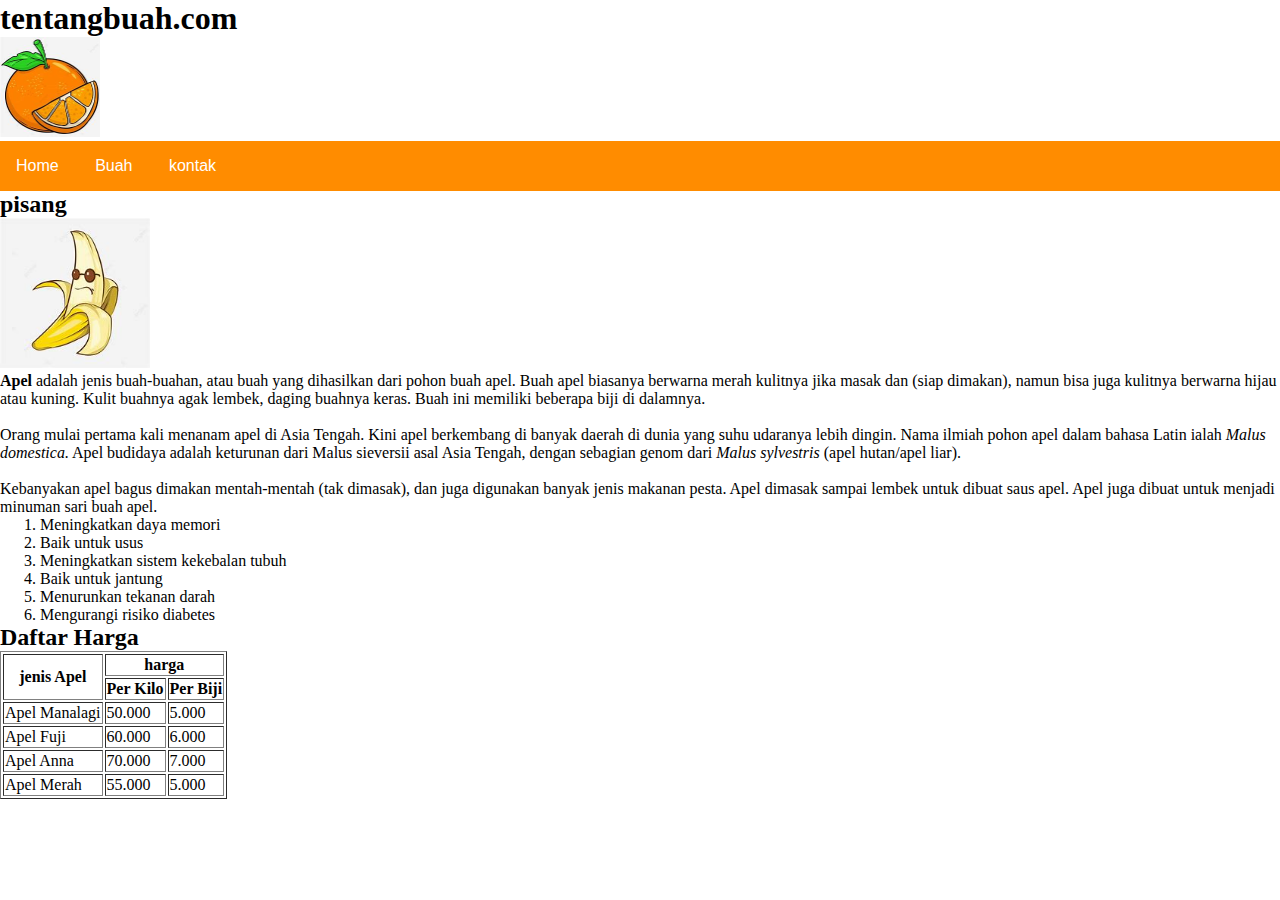
<file: html css/tentangbuah.com (1-11)/pages/pisang.html>
<!DOCTYPE html>
<html lang="en">
<head>
    <meta charset="UTF-8">
    <meta name="viewport" content="width=device-width, initial-scale=1.0">
    <title>tentangbuah.com - pisang</title>
    <link rel="stylesheet" href="../style.css">
</head>
<body>
    <div>
    <h1>tentangbuah.com </h1>
    <img src="../images/buah.png" width="100" alt="">
    <ul>
        <li><a href="../index.html">Home</a></li>
        <li>Buah
            <ul>
                <li> <a href="apel.html">Apel</a></li>
                <li><a href="jeruk.html">jeruk</a></li>
                <li><a href="mangga.html">Mangga</a></li>
                <li><a href="pisang.html">Pisang</a></li>
            </ul>
        </li>
        <li><a href="kontak.html">kontak</a></li>
    </ul>
     <h2 id="Apel">pisang</h2>
     <img src="../images/pisang.png" width="150" alt="">
     <p>
       <strong> Apel </strong> adalah jenis buah-buahan, atau buah yang dihasilkan dari pohon buah apel. Buah apel biasanya berwarna merah kulitnya jika masak dan (siap dimakan), namun bisa juga kulitnya berwarna hijau atau kuning. Kulit buahnya agak lembek, daging buahnya keras. Buah ini memiliki beberapa biji di dalamnya. <br><br>
Orang mulai pertama kali menanam apel di Asia Tengah. Kini apel berkembang di banyak daerah di dunia yang suhu udaranya lebih dingin. Nama ilmiah pohon apel dalam bahasa Latin ialah <em> Malus domestica.</em> Apel budidaya adalah keturunan dari Malus sieversii asal Asia Tengah, dengan sebagian genom dari <em> Malus sylvestris </em> (apel hutan/apel liar). <br><br>
Kebanyakan apel bagus dimakan mentah-mentah (tak dimasak), dan juga digunakan banyak jenis makanan pesta. Apel dimasak sampai lembek untuk dibuat saus apel. Apel juga dibuat untuk menjadi minuman sari buah apel.
     </p>
     <ol>
        <li> Meningkatkan daya memori</li>
        <li>Baik untuk usus</li>
        <li>Meningkatkan sistem kekebalan tubuh</li>
        <li>Baik untuk jantung</li>
        <li>Menurunkan tekanan darah</li>
        <li>Mengurangi risiko diabetes
        </li>
     </ol>
     <h2> Daftar Harga</h2>

     <table border="1">
        <tr>
            <th rowspan="2">jenis Apel</th>
            <th colspan="2">harga </th>

        </tr>
        <tr>
            <th>Per Kilo</th>
            <th>Per Biji</th>
        </tr>
        <tr>
           <td>Apel Manalagi</td>
           <td>50.000</td>
           <td>5.000</td>
        </tr>
        <tr>
           <td>Apel Fuji</td>
           <td>60.000</td>
           <td>6.000</td>
        </tr>
        <tr>
           <td>Apel Anna</td>
           <td>70.000</td>
           <td>7.000</td>
        </tr>
        <tr>
           <td>Apel Merah</td>
           <td>55.000</td>
           <td>5.000</td>
        </tr>
     </table>
    </div>
</body>
</html>
</file>
<file: Bootstraps CSS/style.css>
.carousel-item img {
  height: 250px;
}

@media (min-width: 560px) {
  .carousel-item img {
    height: 500px;
    margin-right: auto;
    margin-left: auto;
  }
}

.jumbotron {
  padding: 1rem;
}

.container h1 {
  font-size: 4em;
  font-weight: bold;
}

.card img {
  height: 220px;
}

.card {
  width: 18rem;
}
</file>
<file: html css/(pt 12-14)/style.css>
* {
  margin: 0;
  padding: 0;
}
</file>
<file: html css/(pt 15-20) toko-online/style.css>
* {
  margin: 0;
  padding: 0;
  box-sizing: border-box;
  font-family: Arial, Helvetica, sans-serif;
}

.logo img {
  width: 170px;
  display: block;
  margin: auto;
  position: relative;
  bottom: 5px;
}

.header {
  margin: 1%;
  font-size: 20px;
}

.nav-left,
.nav-right {
  background-color: turquoise;
}

.nav-left ul,
.nav-right ul {
  list-style: none;
}

.nav-left a,
.nav-right a {
  text-decoration: none;
  display: block;
  padding: 10px;
  color: whitesmoke;
}

.nav-left a:hover,
.nav-right a:hover {
  background-color: rgb(202, 255, 255);
}

@media screen and (min-width: 560px) {
  .header {
    width: 1160px;
    margin: auto;
    display: flex;
    margin-top: 1%;
    justify-content: space-between;
  }

  .nav-left ul,
  .nav-right ul {
    display: flex;
  }

  .nav-left,
  .nav-right {
    background: none;
  }

  .nav-left a,
  .nav-right a {
    color: black;
  }
}

/* main */
.main {
  margin-top: 30px;
}

.main-left img {
  width: 290px;
  display: block;
  margin: auto;
}

.main-right {
  text-align: center;
  margin-top: 28px;
}

@media (min-width: 560px) {
  .main {
    width: 960px;
    margin: auto;
    display: flex;
    margin-top: 20px;
    justify-content: center;
  }
  .main-left img {
    width: 450px;
  }
  .main-right {
    margin: auto;
    margin-left: 30px;
    text-align: left;
  }

  .main-right h2 {
    margin-bottom: 10px;
    font-size: 35px;
    font-family: "Segoe UI", Tahoma, Geneva, Verdana, sans-serif;
  }
}

/* produk */
.display {
  margin-top: 5%;
  text-align: center;
  color: rgb(8, 193, 218);
}

.image img {
  width: 300px;
  display: block;
  margin: auto;
}

.product-content {
  text-align: center;
  margin: 30px;
}

.deskripsi p {
  font-size: 16px;
}

@media (min-width: 560px) {
  .produk {
    width: 960px;
    margin: auto;
    display: flex;
  }
  .product-content {
    height: 400px;
  }

  .image {
    height: 200px;
    width: 200px;
  }

  .image img {
    width: 200px;
    display: block;
    margin: auto;
  }

  .display {
    font-size: 30px;
  }
}

/* Informasi */

.info {
  margin-top: 20px;
  display: flex;
  flex-wrap: wrap;
  justify-content: center;
}

.icon img {
  width: 50px;
  display: block;
  margin-right: 5px;
}

.info-content {
  height: 70px;
  width: 150px;
  display: flex;
  align-items: center;
}

.info-deskirpsi h2 {
  font-size: 15px;
}

.info-deskirpsi p {
  font-size: 12px;
}

@media (min-width: 560px) {
  .info {
    width: 960px;
    margin: auto;
    justify-content: space-between;
  }
}

/* Medsos */
.medsos-icon img {
  width: 30px;
  margin: 7px;
}

.medsos-icon {
  display: flex;
  justify-content: center;
}

.medsos-main {
  text-align: center;
  padding: 10px;
  font-size: 14px;
}

.medsos-form {
  height: 50px;
  background-color: whitesmoke;
  display: flex;
  justify-content: center;
  align-items: center;
}

.medsos-form form input {
  width: 200px;
  height: 30px;
  background-color: rgb(221, 248, 247);
  border-top-left-radius: 5px;
  border-bottom-left-radius: 5px;
  border-top-right-radius: 5px;
  margin-right: -5px;
  border: none;
}

.medsos-form form input[type="email"] {
  padding: 10px;
}

.medsos-form form button {
  height: 30px;
  padding-right: 10px;
  text-transform: uppercase;
  background-color: rgb(221, 248, 247);
  border: none;
  border-top-right-radius: 5px;
  border-bottom-right-radius: 5px;
}

@media (min-width: 560px) {
  .medsos {
    width: 960px;
    margin: auto;
    margin-top: 50px;
  }
}

/* footer */

footer {
  margin-bottom: 10px;
  background-color: whitesmoke;
  display: flex;
}

.logo-bank img {
  width: 70px;
}

.identitas {
  flex: 1;
}

.sitemap {
  flex: 1;
}

.sitemap li {
  list-style: none;
  padding: 3px;
}

.sitemap li a {
  text-decoration: none;
  color: turquoise;
}

.payment {
  flex: 1;
}

.sitemap h2,
.identitas h2 {
  font-size: 15px;
}

.identitas p {
  font-size: 12px;
}

.sitemap a {
  font-size: 12px;
}

.bank p {
  font-size: 12px;
}

.bank h3 {
  font-size: 12px;
}

.bank {
  padding-bottom: 15px;
}

@media (min-width: 560px) {
  footer {
    width: 960px;
    margin: auto;
    padding: 20px;
  }

  .sitemap h2,
  .identitas h2 {
    font-size: 20px;
  }

  .identitas p {
    font-size: 15px;
  }

  .sitemap a {
    font-size: 15px;
  }
}
</file>
<file: html css/tentangbuah.com (1-11)/style.css>
*{
    margin: 0;
}
.content {
    margin-top: 2%;
}
.wrapper{
    width: 80%;
    margin:auto;
}
header img{
    width: 50px;
    float: left;

}
header h1 {
    margin-left: 5%;
}
nav{
    clear: both;
}
nav ul {
    margin-top: 4%;
}
section {
    margin-top: 2%;
}
footer {
    margin: auto;
    text-align: center;
}
section h2{
    margin-top: 2%;

}

#paragraf {
    font-family: Arial, Helvetica, sans-serif;
}
.huruf {
    font-size: 2rem;
}
.warna {
    background-color: yellow;
}
.bentuk {
    font-style: italic;
}
.huruf-tebal {
     font-style: initial;
}
a {
    text-decoration: none;
}
ul {
    font-family: Arial, Helvetica, sans-serif;
    background: darkorange;
    list-style: none;
    margin: 0px;
    padding-left: 0px;
}

ul li  {
    color: #fff;
    background: darkorange;
    display: inline-block;
    border: 1px blue;
    padding: 1rem;
    position: relative;
    text-decoration: none;
}
 ul li a{
    color: #fff;
 }

 ul li:hover{
    background: red;
    cursor: pointer;
 }
 ul li ul {
    background: orange;
    visibility: hidden;
    position: absolute;
    margin-top: 0.5rem;
    left: 0;
    display: none;
 }
 
 ul li:hover > ul,
 ul li ul:hover {
    visibility: visible;
    display: block;
 }
 ul li ul li {
    clear: both;
    width: 100%;
 }
@media only screen and(max-width: 600px){
    body{
        background: darksalmon;
    }

}
</file>
